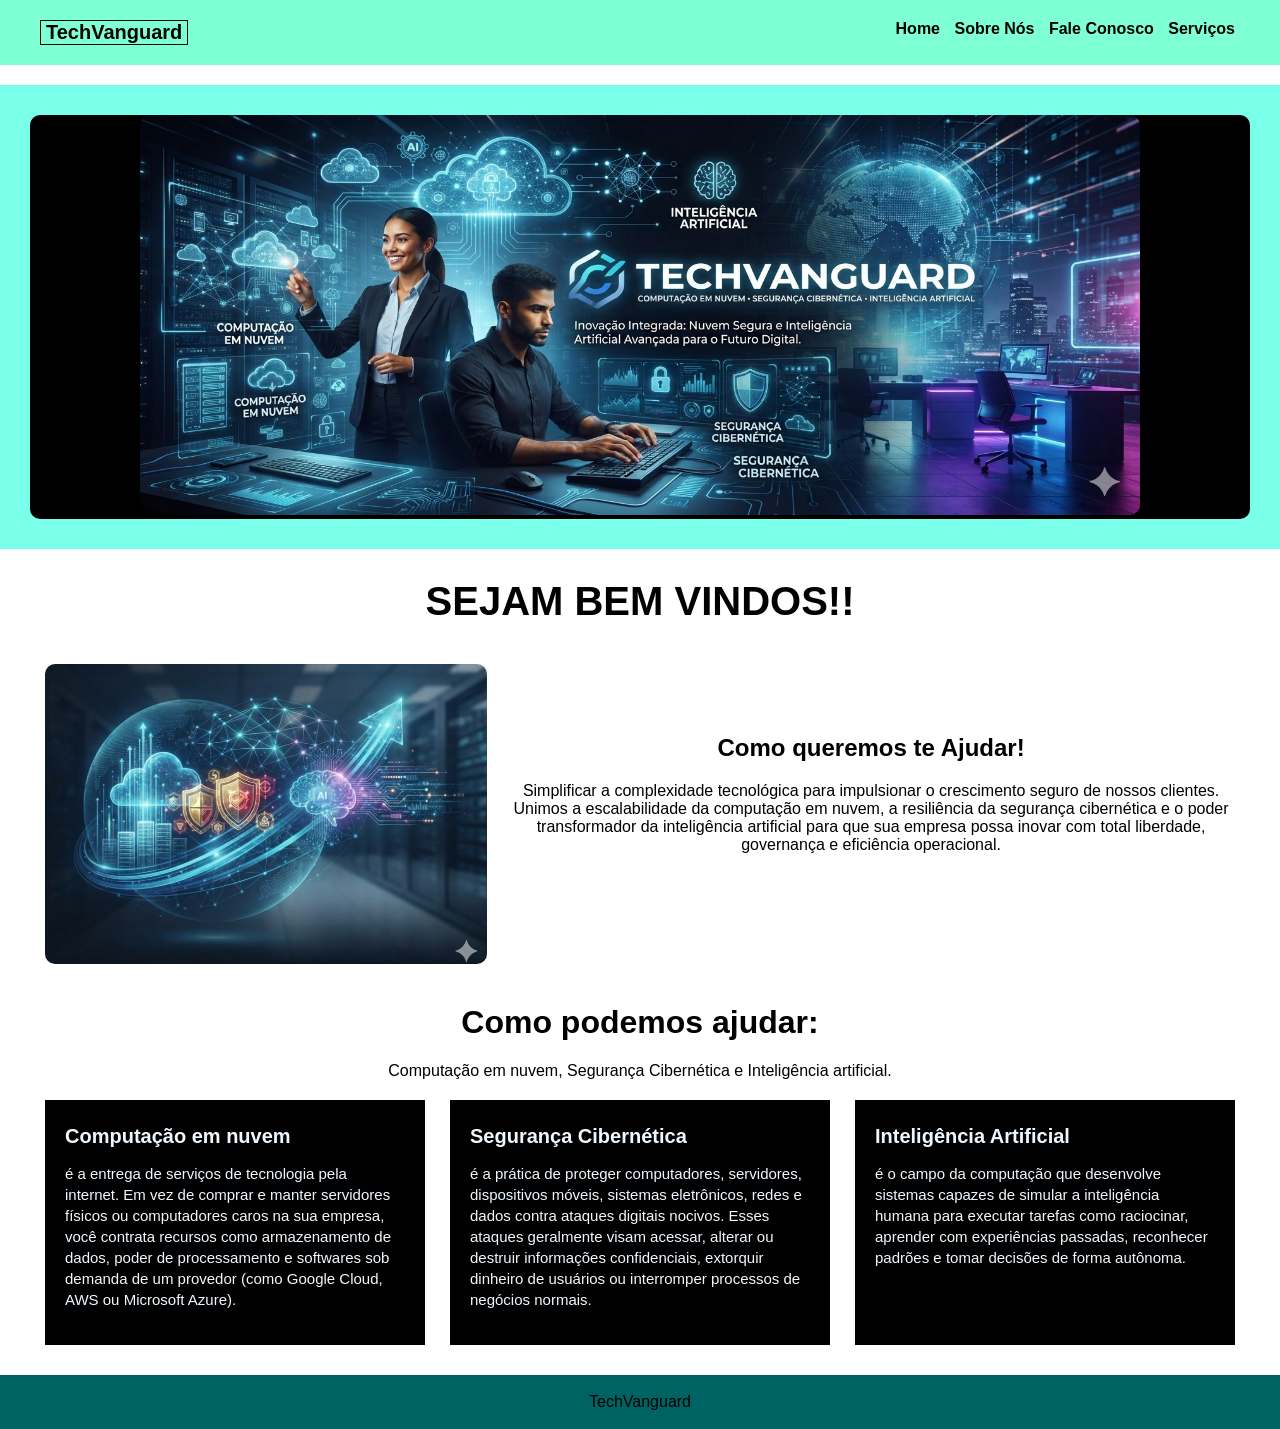
<file: index.html>
<!DOCTYPE html>
<html lang="pt-br">
<head>
    <meta charset="UTF-8">
    <meta name="viewport" content="width=device-width, initial-scale=1.0">
    <title>TechVanguard</title>
    <link rel="stylesheet" href="style.css">
</head>
<body>

    <header class="cabecalho">
        <div class="titulo_cabecalho">TechVanguard</div>
        <nav class="menu">
            <a href="">Home</a>
            <a href="sobrenos.html" target="_blank">Sobre Nós</a>
            <a href="contato.html" target="_blank">Fale Conosco</a>
            <a href="servico.html" target="_blank">Serviços</a>
        </nav>
    </header>

    <div class="banner">

        <div class="imagem_banner">

           <img class="poster" src="banner.jpg" alt="banner_tec">

        </div>
    </div>

<main class="corpo">

     
    <h1 class="acolhimento">SEJAM BEM VINDOS!!</h1>

    <div class="objetivo">
        <img class="poster2" src="mundo.png" alt="mundo_tec">
        <div class="container_objetivo">
        <h2 class="nome-objetivo">Como queremos te Ajudar!</h2>
        <p class="explicaccao_objetivo">Simplificar a complexidade tecnológica para impulsionar o crescimento seguro de nossos clientes. Unimos a escalabilidade da computação em nuvem, a resiliência da segurança cibernética e o poder transformador da inteligência artificial para que sua empresa possa inovar com total liberdade, governança e eficiência operacional.</p>
        </div>
    </div>
        <div class="div_titulo">
            <h1 class="titulo">Como podemos ajudar: </h1>
            <p class="subititulo"> Computação em nuvem, Segurança Cibernética e Inteligência artificial.</p>
        </div>



     <section class="conteudo"> 

                <article class="explicacao">
                    <div class="conteudo-div">
                        <h2 class="nome-conteudo">Computação em nuvem</h2>
                        <p class="texto">é a entrega de serviços de tecnologia pela internet. Em vez de comprar e manter servidores físicos ou computadores caros na sua empresa, você contrata recursos como armazenamento de dados, poder de processamento e softwares sob demanda de um provedor (como Google Cloud, AWS ou Microsoft Azure).</p>
                    </div>

                </article>


                <article class="explicacao">
                    <div class="conteudo-div">
                        <h2 class="nome-conteudo">Segurança Cibernética </h2>
                        <p class="texto">é a prática de proteger computadores, servidores, dispositivos móveis, sistemas eletrônicos, redes e dados contra ataques digitais nocivos. Esses ataques geralmente visam acessar, alterar ou destruir informações confidenciais, extorquir dinheiro de usuários ou interromper processos de negócios normais.</p>
                    </div>

                </article>

                
                <article class="explicacao">
                    <div class="conteudo-div">
                        <h2 class="nome-conteudo">Inteligência Artificial</h2>
                        <p class="texto"> é o campo da computação que desenvolve sistemas capazes de simular a inteligência humana para executar tarefas como raciocinar, aprender com experiências passadas, reconhecer padrões e tomar decisões de forma autônoma.</p>
                    </div>

                </article>

        </section>

</main>

        <footer class="roda_pe">
            <p>
                TechVanguard
            </p>
        </footer>

</body>
</html>
</file>
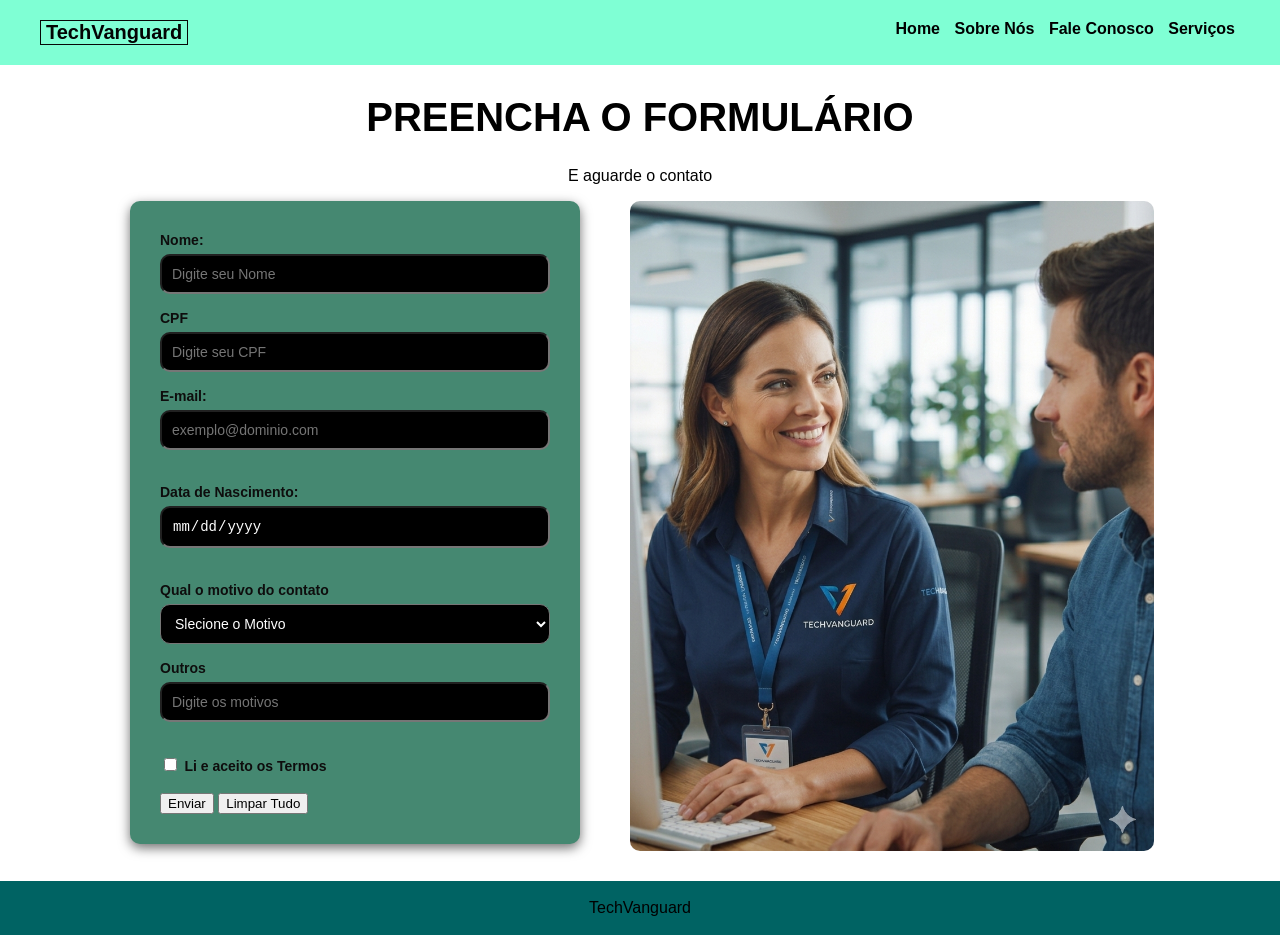
<file: contato.html>
<!DOCTYPE html>
<html lang="pt-br">
<head>
    <meta charset="UTF-8">
    <meta name="viewport" content="width=device-width, initial-scale=1.0">
    <title>Contato</title>
    <link rel="stylesheet" href="style.css">
</head>
<body>

    <header class="cabecalho">
        <div class="titulo_cabecalho">TechVanguard</div>
        <nav class="menu">
            <a href="index.html" target="_blank">Home</a>
            <a href="sobrenos.html" target="_blank">Sobre Nós</a>
            <a href="" target="_blank">Fale Conosco</a>
            <a href="servico.html" target="_blank">Serviços</a>
        </nav>
    </header>

     <main class="corpo">
        <h1 class="acolhimento2">PREENCHA O FORMULÁRIO</h1>
        <p class="subititulo2">E aguarde o contato</P>

        <div class="area-inscrição">

            <form action="/processar cadastro" method="post" class="coluna-form"> 
                
                <label for="nome">Nome:</label>
                <input type="text" id="nome" name="nome" placeholder="Digite seu Nome" required minlength="3" maxlength="50"> <br>

                <label for="cpf">CPF</label>
                <input type="text" name="cpf" id="cpf" placeholder="Digite seu CPF" required minlength="11"       maxlength="14"><br>

                <label for="e-mail">E-mail:</label>
                <input type="email" id="email" name="email"  placeholder="exemplo@dominio.com" required><br><br>

                <label for="data_nasc">Data de Nascimento:</label>
                <input type="date" id="data_nasc" name="data_nascimento" min="1900-01-01"  max="2026-12-31" required><br><br>

                <label >Qual o motivo do contato</label><br>

                <select name="motivo" id="motivo" required>
                    <option value=""disa select>Slecione o Motivo</option>
                    <option value="orcamento">Orçamento</option>
                    <option value="suporte">Suporte</option>
                    <option value="especialistas">Conversar com especialistas</option>
                    <option value="opiton_outros">Outros</option>
                </select><br>

                <label for="outros">Outros</label>
                <input type="text" id="outros" name="outros" placeholder="Digite os motivos" required minlength="3" maxlength="50"> <br><br>

                <input type="checkbox" id="termos" name="termos" required>
                <label for="termos">Li e aceito os Termos</label><br><br>

                <button type="submit" class="btn-enviar"> Enviar </button>
                <button type="reset" class="btn-limpar"> Limpar Tudo </button>

            </form>

            
                <img class="poster4" src="atendimento.jpg" alt="atendimento_tec">

        </div>
    
    </main>


            <footer class="roda_pe">
            <p>
                TechVanguard
            </p>
        </footer>

</body>
</html>
</file>
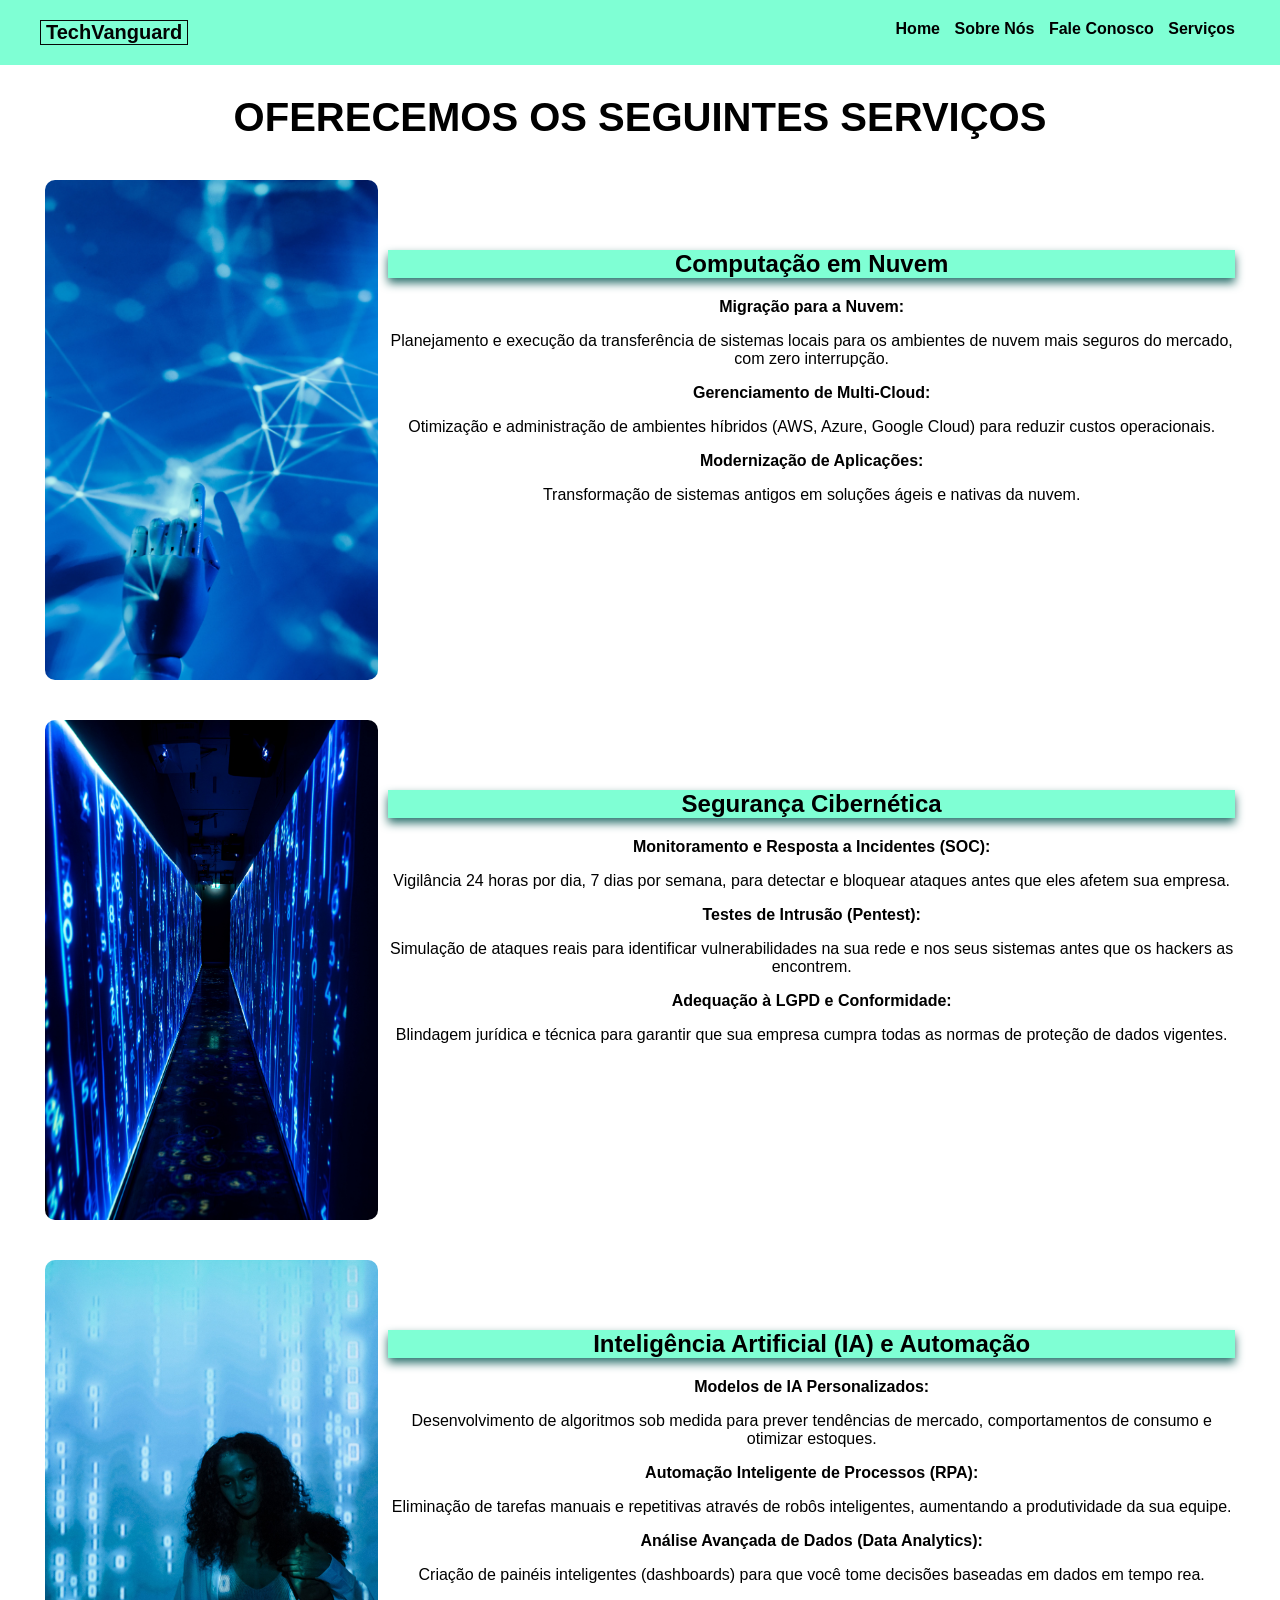
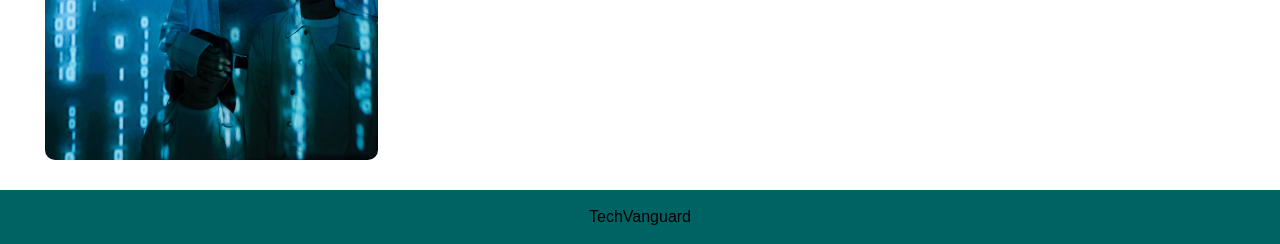
<file: servico.html>
<!DOCTYPE html>
<html lang="pt-br">
<head>
    <meta charset="UTF-8">
    <meta name="viewport" content="width=device-width, initial-scale=1.0">
    <title>Serviços</title>
    <link rel="stylesheet" href="style.css">
</head>
<body>

    <header class="cabecalho">
        <div class="titulo_cabecalho">TechVanguard</div>
        <nav class="menu">
            <a href="index.html" target="_blank">Home</a>
            <a href="sobrenos.html" target="_blank">Sobre Nós</a>
            <a href="contato.html" target="_blank">Fale Conosco</a>
            <a href="" >Serviços</a>
        </nav>
    </header>

<main class="corpo">

     
    <h1 class="acolhimento">OFERECEMOS OS SEGUINTES SERVIÇOS</h1>

    <div class="servico">
        <img class="poster3" src="nuvem.jpg" alt="nuvem">
        <div class="container_servico">
            <h2 class="nome-servico">Computação em Nuvem</h2>
            <p class="topico">Migração para a Nuvem:</p> <p>Planejamento e execução da transferência de sistemas locais para os ambientes de nuvem mais seguros do mercado, com zero interrupção.<p class="topico">Gerenciamento de Multi-Cloud:</p> <p>Otimização e administração de ambientes híbridos (AWS, Azure, Google Cloud) para reduzir custos operacionais.</p><p class="topico">Modernização de Aplicações:</p> <p>Transformação de sistemas antigos em soluções ágeis e nativas da nuvem.</p>
        </div>
    </div>

    <div class="servico">
        <img class="poster3" src="segu.jpg" alt="segu">
        <div class="container_servico">
            <h2 class="nome-servico">Segurança Cibernética</h2>
            <p class="topico">Monitoramento e Resposta a Incidentes (SOC):</p> <p>Vigilância 24 horas por dia, 7 dias por semana, para detectar e bloquear ataques antes que eles afetem sua empresa.<p class="topico">Testes de Intrusão (Pentest):</p> <p>Simulação de ataques reais para identificar vulnerabilidades na sua rede e nos seus sistemas antes que os hackers as encontrem.</p><p class="topico">Adequação à LGPD e Conformidade:</p> <p>Blindagem jurídica e técnica para garantir que sua empresa cumpra todas as normas de proteção de dados vigentes.</p>
        </div>
    </div>


     <div class="servico">
        <img class="poster3" src="ia.jpg" alt="ia">
        <div class="container_servico">
            <h2 class="nome-servico">Inteligência Artificial (IA) e Automação</h2>
            <p class="topico">Modelos de IA Personalizados: </p> <p>Desenvolvimento de algoritmos sob medida para prever tendências de mercado, comportamentos de consumo e otimizar estoques.<p class="topico">Automação Inteligente de Processos (RPA):</p> <p>Eliminação de tarefas manuais e repetitivas através de robôs inteligentes, aumentando a produtividade da sua equipe.</p><p class="topico">Análise Avançada de Dados (Data Analytics):</p> <p> Criação de painéis inteligentes (dashboards) para que você tome decisões baseadas em dados em tempo rea.</p>
        </div>
    </div>


        

</main>

        <footer class="roda_pe">
            <p>
                TechVanguard
            </p>
        </footer>

</body>
</html>
</file>
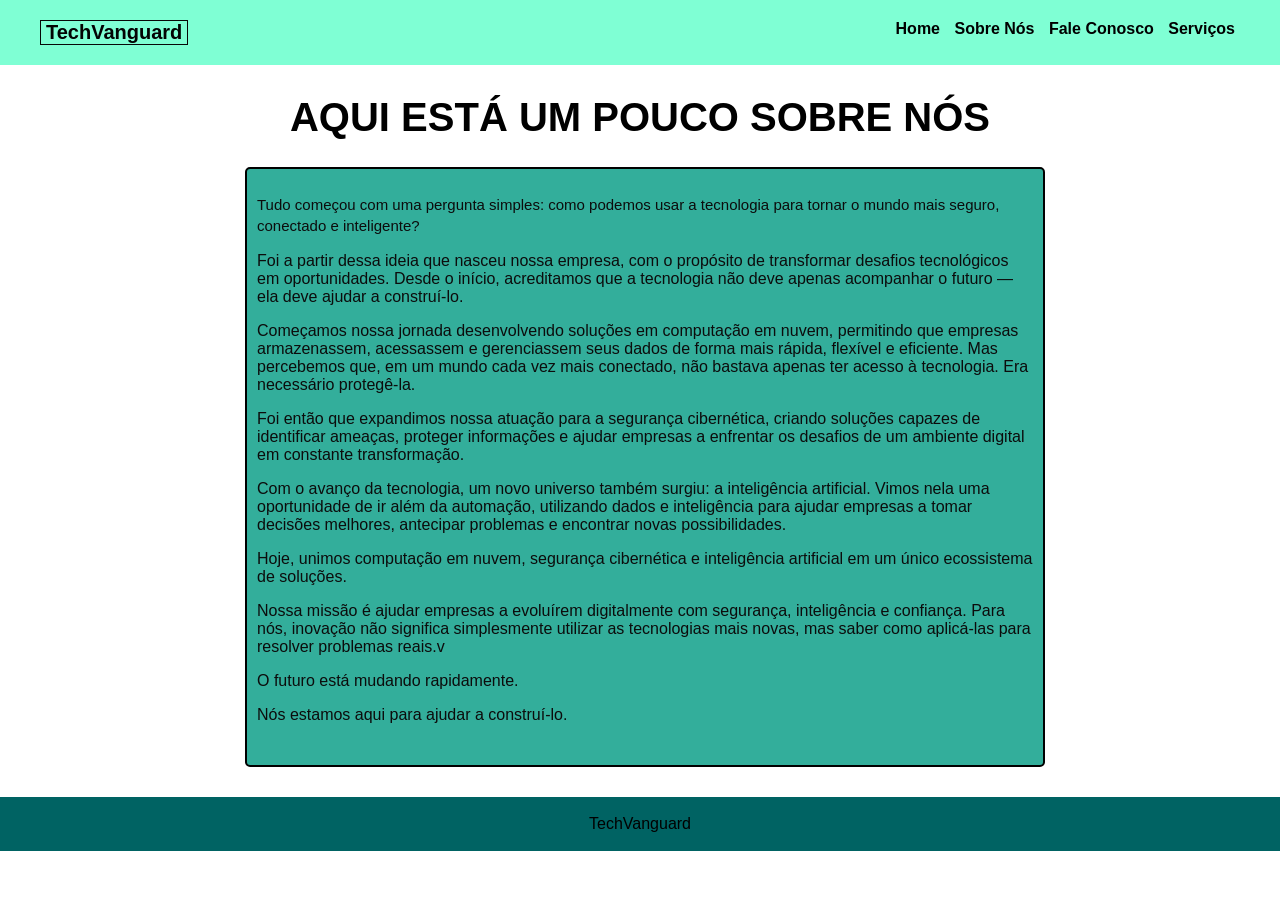
<file: sobrenos.html>
<!DOCTYPE html>
<html lang="pt-br">
<head>
    <meta charset="UTF-8">
    <meta name="viewport" content="width=device-width, initial-scale=1.0">
    <title>Sobre Nós</title>
    <link rel="stylesheet" href="style.css">
</head>
<body>

    <header class="cabecalho">
        <div class="titulo_cabecalho">TechVanguard</div>
        <nav class="menu">
            <a href="index.html" target="_blank">Home</a>
            <a href="" >Sobre Nós</a>
            <a href="contato.html" target="_blank">Fale Conosco</a>
            <a href="servico.html" target="_blank">Serviços</a>
        </nav>
    </header>

    <main class="corpo">
        <h1 class="acolhimento">AQUI ESTÁ UM POUCO SOBRE NÓS</h1>

        <div class="texto7">
            <article class="historia">
                <div class="historia_div">
                    <p class="texto">Tudo começou com uma pergunta simples: como podemos usar a tecnologia para tornar o mundo mais seguro, conectado e inteligente?</p>

                     <p>Foi a partir dessa ideia que nasceu nossa empresa, com o propósito de transformar desafios tecnológicos em oportunidades. Desde o início, acreditamos que a tecnologia não deve apenas acompanhar o futuro — ela deve ajudar a construí-lo.</p>

                    <p>Começamos nossa jornada desenvolvendo soluções em computação em nuvem, permitindo que empresas armazenassem, acessassem e gerenciassem seus dados de forma mais rápida, flexível e eficiente. Mas percebemos que, em um mundo cada vez mais conectado, não bastava apenas ter acesso à tecnologia. Era necessário protegê-la.</p>

                    <p>Foi então que expandimos nossa atuação para a segurança cibernética, criando soluções capazes de identificar ameaças, proteger informações e ajudar empresas a enfrentar os desafios de um ambiente digital em constante transformação.</p>

                    <p>Com o avanço da tecnologia, um novo universo também surgiu: a inteligência artificial. Vimos nela uma oportunidade de ir além da automação, utilizando dados e inteligência para ajudar empresas a tomar decisões melhores, antecipar problemas e encontrar novas possibilidades.</p>

                    <p>Hoje, unimos computação em nuvem, segurança cibernética e inteligência artificial em um único ecossistema de soluções.</p>

                    <p>Nossa missão é ajudar empresas a evoluírem digitalmente com segurança, inteligência e confiança. Para nós, inovação não significa simplesmente utilizar as tecnologias mais novas, mas saber como aplicá-las para resolver problemas reais.v

                    <p>O futuro está mudando rapidamente.</p>
                    <p>Nós estamos aqui para ajudar a construí-lo.</p>

                </div>

            </article>
        </div>
    </main>

    <footer class="roda_pe">
            <p>
                TechVanguard
            </p>
        </footer>


</body>
</html>
</file>
<file: style.css>
*{
    box-sizing:  border-box;
}

body{
    border: 0;
    padding: 0;
    margin: 0;
    font-family:Arial, Helvetica, sans-serif;
}

.cabecalho{
    background-color: aquamarine;
    display: flex;
    justify-content: space-between;
    padding: 20px 40px;
}

.titulo_cabecalho{
    border: 1px solid rgb(7, 7, 7);
    font-size: 20px;
    font-weight: bold;
    color: #030303;
    padding: 0 5px; 

}

.menu a{
    color: rgb(0, 0, 0);
    text-decoration: none;
    padding: 5px 5px;
    font-weight: bold;
}

.corpo{
    max-width: 1200px; 
    margin: 30px auto; 
    padding: 0 5px; 
}

.banner{
    background-color: rgb(122, 255, 235);
    padding: 30px;
    text-align: center;
    margin-top: 20px;
}

.imagem_banner{
    background-color: black;
    align-items: center;
    border-radius: 10px;
}

.imagem_banner:hover{
    transform: translateY(-8px);
    box-shadow: 0 10px 20px #747474;
}

.poster{
    width: 1000px;
    height: 400px;
    border-radius: 10px;
}

.acolhimento{
    text-align: center;
    font-size: 40px;
}

.objetivo{
     display: flex;
     justify-content: space-between;
     margin-top: 40px ;
}

.poster2{
    width: 450px;
    height: 300px;
    border-radius: 10px;
}

.container_objetivo{
    margin-top: 50px;
    text-align: center;
    margin-left: 20px;
}

.titulo{
    text-align: center;
}

.subititulo{
    text-align: center;
}

.div_titulo{
    margin-top: 40px;
}

.conteudo{
    display: grid;
    grid-template-columns: repeat(auto-fit, minmax(260px, 1fr));
    gap :25px;
    color: aliceblue;
    margin-top: 20px;
    
}

.explicacao{
    padding: 20px;
    display: flex;
    flex-direction: column;
    flex-grow: 1;
    background-color: black;
}

.nome-conteudo{
    font-size: 20px;
    margin: 5px 0 10px 0;
}

.texto{
    font-size: 14px;
    line-height: 1.4;
    margin-bottom: 1;
    flex-grow: 1;
}

.roda_pe{
    background-color: rgb(0, 99, 99);
    text-align: center;
    padding:2px;
}

.servico{
     display: flex;
     justify-content: space-between;
     margin-top: 40px ;
     gap: 10px;
     background-color: #ffffff;
     color: rgb(0, 0, 0);
}

.poster3{
    width: 350px;
    height: 500px;
    border-radius: 10px;
}

.container_servico{
    text-align: center;
     margin-top: 50px;
}

.topico{
    font-weight: bold;

}

.nome-servico{
    background-color: aquamarine;
    box-shadow: 0 5px 10px #2c716d;
}

.texto{
    font-size: 15px;

}


.subititulo2{
    text-align: center;
}

.acolhimento2{
    text-align: center;
    font-size: 40px;
}

.area-inscrição{
    display: flex;
    gap: 50px;
    align-items: flex-start;
    width: 500px;
}


.coluna-form{
    flex: 1; 
    min-width: 450px;
    background-color: rgb(69, 136, 113);
    padding: 30px;
    border-radius: 10px;
    box-shadow: 0 4px 12px #707070;
    margin-left: 85px;
}

.coluna-midia{
    flex: 1;
    min-width: flex;
    display: flex;
    gap: 20px;
    flex-direction: column;
}

.coluna-form label{
    font-size: 14px;
    font-weight: bold;
    color: #0e0d0d;
}

.coluna-form input[type="text"],
.coluna-form input[type="password"],
.coluna-form input[type="email"],
.coluna-form input[type="date"],
.coluna-form select{
    width: 100%;
    padding: 10px;
    margin-top: 5px;
    margin-bottom: 15px;
    background-color: #000000;
    border-radius: 10px;
    color: #ffffff;
    font-size: 14px;
}

.poster4{
    width: 600px;
    height: 650px;
    border-radius: 10px;
}

.historia_div{
    border-radius: 5px;
    color: #0c0c0c;
    width: 800px;
    height: 600px;
    margin-left: 200px;
    background-color: rgb(51, 174, 155);
    padding: 10px;
    border: 2px solid black;

}

.historia_div:hover{
    transform: translateY(-8px);
     box-shadow: 0 10px 15px #2c716d;
}
</file>
